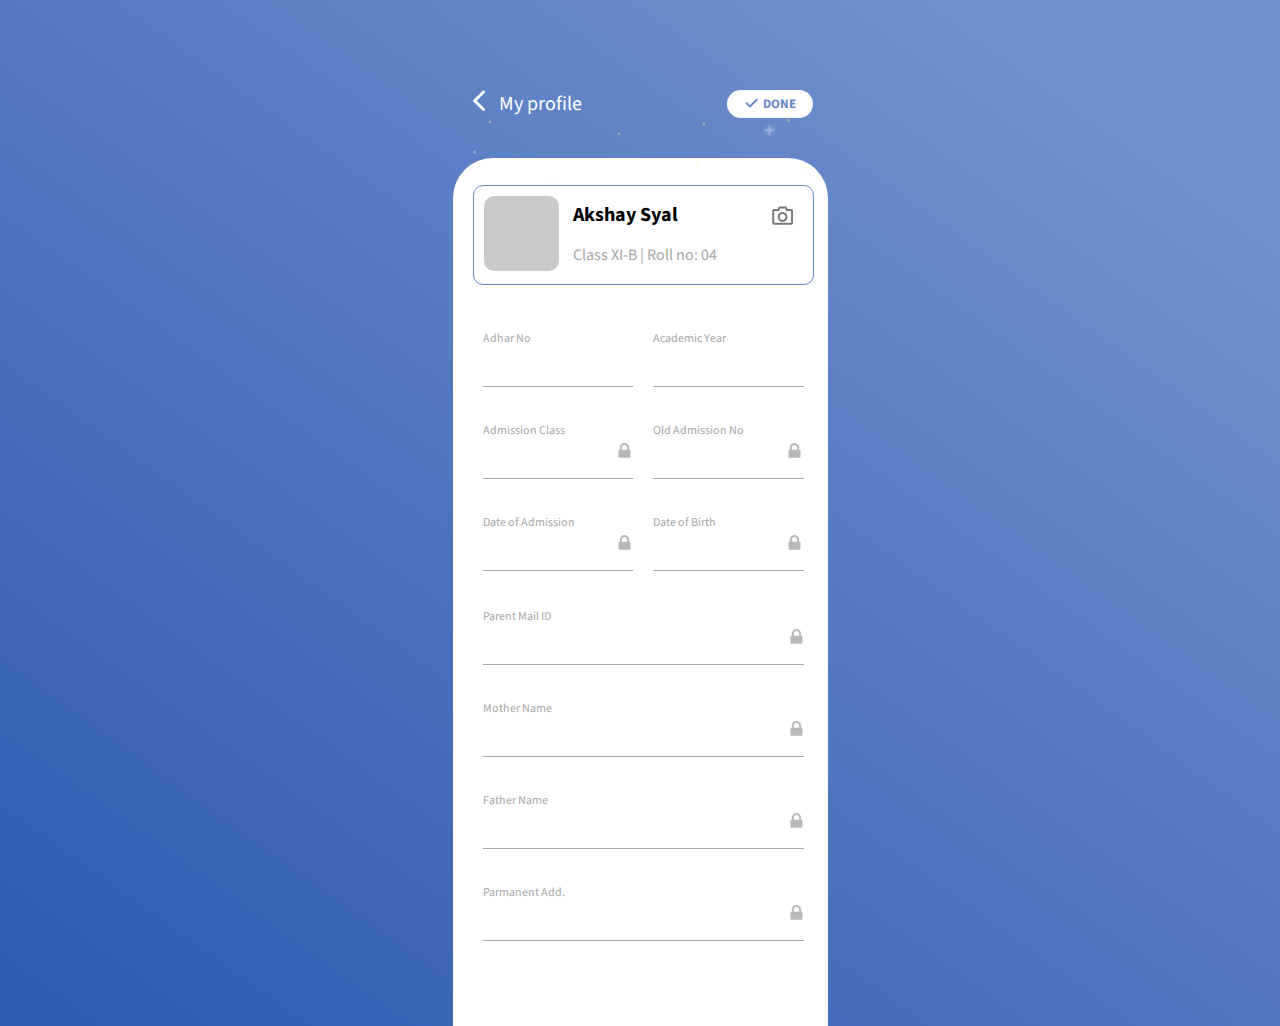
<file: index.html>
<!DOCTYPE html>
<html lang="es">
<head>
    <meta charset="UTF-8">
    <meta http-equiv="X-UA-Compatible" content="IE-edge">
    <meta name="viewport" content="width-device-width,initial-scale=1.0">
    
    <!--conexion de paginas -->
    <link rel="stylesheet" href="estilos/configuracionGlobal.css">
    <link rel="stylesheet" href="estilos/movil-profile.css">
    
    <!------------ FONTS -------------------->
    <link rel="preconnect" href="https://fonts.googleapis.com">
    <link rel="preconnect" href="https://fonts.gstatic.com" crossorigin>
    <link href="https://fonts.googleapis.com/css2?family=Source+Sans+Pro&display=swap" rel="stylesheet">
   

    <link href="https://fonts.googleapis.com/css2?family=Bebas+Neue&display=swap" rel="stylesheet">
    
    <link href="https://fonts.googleapis.com/css2?family=Source+Sans+Pro:wght@300;700&display=swap" rel="stylesheet">
    
    <title>My_Porfile</title>
    
</head>
<body>
    
    <div class="login-background"> 
       <section class="banner-login">
           <div class="banner__caja1">
                 <div class="banner__imagen">
                      <img src="img/ic_back.svg">
                 </div>

                  <div>
                      <h2> My profile</h2>
                  </div>

                    <div class="banner__year"><img src="img/ic_checked.svg">DONE
                    </div>          
            </div>
            
             <div class="imgaen">
                <img clas="banner__imgStar" src="img/imagenF.svg">
            </div>
            
       </section>
           
        <section class="Aplications">
           
            <div class="cajas">
               <div class="cajas__camara">
                   <div></div>
               </div>
              
               <div>
                   <h2>Akshay Syal</h2>
                   <h3>Class XI-B | Roll no: 04</h3>
               </div> 
               
               <div>
                   <img src="img/ic_camera.svg">
               </div>
           </div>
           
        <div class="cajas2">
            <form class="formulario">
                <label class="formulario__label">
                     Adhar No
                    <input type="text"  alt="lock" class="formulario">
                </label>
                
                <label class="formulario__label">
                    Admission Class
                     <img src="img/ic_lock.svg">
                    <input type="text" alt="lock">
                </label>
                
                <label class="formulario__label">
                    Date of Admission
                     <img src="img/ic_lock.svg">
                    <input type="text" alt="lock">
                </label>
                
               
            </form>
                
            <form class="formulario">
                 <label class="formulario__label">
                     Academic Year
                    <input type="email"  alt="lock" class="formulario">
                </label>
                
                <label class="formulario__label">
                    Old Admission No
                     <img src="img/ic_lock.svg">
                    <input type="text" alt="lock">
                </label>
                
                <label class="formulario__label">
                    Date of Birth
                     <img src="img/ic_lock.svg">
                    <input type="text" alt="lock">
                </label>
            </form>
            
        </div>
          
        <div>
            <form class="formulario2">
                 <label class="formulario__label2">
                    Parent Mail ID
                     <img src="img/ic_lock.svg">
                    <input type="text" alt="lock">
                </label>
                
                <label class="formulario__label2">
                    Mother Name
                     <img src="img/ic_lock.svg">
                    <input type="text" alt="lock">
                </label>
                
                <label class="formulario__label2">
                    Father Name
                     <img src="img/ic_lock.svg">
                    <input type="text" alt="lock">
                </label>
                
                <label class="formulario__label2">
                    Parmanent Add.
                     <img src="img/ic_lock.svg">
                    <input type="text" alt="lock">
                </label>
            </form>
        </div>
           
        </section>
        


    
        
    </div>
    
</body>
</html>
</file>
<file: estilos/configuracionGlobal.css>
*{
    margin: 0;
    padding: 0;
    box-sizing: border-box;
}
html{
    font-size: 10px;
    font-family: 'Source Sans Pro', sans-serif;
    /* font-family: 'Bebas Neue', cursive; */
}

:root{
    /* variables de color*/
    --azul1: #345FB4;
    --azul2: #6789CA;
    --azul3: #6688CA;
    --gris1: #313131;
    --gris2: #777777;
    --gris3: #A5A5A5;
    --gris4: #CACACA;
    --gris5: #F5F6FC;
  
    /* tamaños de fuente */
    --size-h1: 3.4rem;
    --size-h2: 2.6rem;
    --size-h3: 2rem;
    --size-parrafo: 1.6rem;
}

/*ESTRCUTURA DE LAS SECCIONES*/
Section{
    max-width: 37.5rem;
    height: auto;
    margin: auto;
/*    padding: 5.6rem 3rem;*/
    padding: 5rem 3rem;
    
    display: flex;
    flex-direction: column;
}
</file>
<file: estilos/movil-profile.css>
.login-background {
    background: linear-gradient(35.54deg, #2855AE -7.25%, #7292CF 90.75%);
    padding-top: 5rem;   
}
section{
    padding: 4rem 2rem;
}
 .banner__caja1{
    width: 34rem;
     
    display: flex;
    flex-direction: row;
    justify-content:space-between;
}
.banner-login h2 {
    color: #fff;
    font-size: var(--size-h3);
    font-weight: normal;
    margin-right: 13rem;
}


.banner__year{
    width: 8.6rem;
    height: 2.8rem;

    color: var(--azul3);
    font-size: 1.3rem;
    padding: 0.5rem 0.4rem 0.5rem 0.5rem;
    text-align: center;
    font-weight: bold;
    border-radius: 3rem;
    background-color: #fff;
    font-family: 'Source Sans Pro', sans-serif;
}
.imgaen img{
    position: absolute;
}
.banner__year img{
    align-content: center;
    margin-right: 0.5rem;
}

/***************************************/
.Aplications {
    background-color: #fff;
    border-radius: 4rem 4rem 0rem 0rem;  
    padding: 25rem 2rem;
}
.cajas{
  /*  width: 37.5rem;
    margin: auto;*/
    
    width: 34.1rem;
    height: 10rem;
    border: 0.1rem solid var(--azul2);
    border-radius: 1rem;
    
    display: flex;
    flex-direction: row;
    justify-content:space-between;

    position:absolute;
    top: 18.5rem;
}
.cajas2{
  /*  width: 37.5rem;
    margin: auto;*/

    width: 34.1rem;
    height: auto;
    
    display: flex;
    flex-direction: row;
    justify-content:space-between;

    position:absolute;
    top: 32rem;
}
.cajas__camara div{
    width: 7.5rem;
    height: 7.5rem;
    border-radius: 1rem;
    background-color: var(--gris4);
    margin: 1rem;
}
.cajas h2{
    font-size: var(--size-h3);
    font-weight: bold;
    font-family: 'Source Sans Pro', sans-serif;
}
.cajas h3{
    font-size: var(--size-parrafo);
    color: var(--gris3);
    font-weight: normal;
    font-family: 'Source Sans Pro', sans-serif;
}
.cajas h2,h3{
    margin-top: 1.5rem;
    margin-right: 3rem;
}
.cajas img{
    margin: 2rem;
}
/*************************************/

.formulario {
    width: 31.5rem;
    margin: auto;
    padding: 1rem;
    display: flex;
    flex-direction: column;
    
    position: relative;

}
.formulario2 {
    width: 31.5rem;
    margin: auto;
   
    display: flex;
    flex-direction: column;
    
    position: relative;
    top: 20rem;

}
.formulario__label {
    font-size: 1.2rem;
    color: var(--gris3);
    margin-bottom: 3.5rem;

    display: flex;
    flex-direction: column;
    
}
.formulario__label img{
    width: 1.3rem;
    height: 1.6;
    position: absolute;
  /*  margin: 2.5rem 0rem 0rem 14.5rem;*/
    margin: 2rem 0rem 0rem 13.5rem;
}
.formulario__label input {
    width: 100%;
    height: 4rem;
    border: none;
    border-bottom: 1px solid var(--gris3);
    outline: none;
    font-size: var(--size-parrafo);
}
/*****************************/

.formulario__label2 {
    font-size: 1.2rem;
    color: var(--gris3);
    margin-bottom: 3.5rem;

    display: flex;
    flex-direction: column;
    
}
.formulario__label2 img{
    width: 1.3rem;
    height: 1.6;
    position: absolute;
  /*  margin: 2.5rem 0rem 0rem 14.5rem;*/
    margin: 2rem 0rem 0rem 30.7rem;
}
.formulario__label2 input {
    width: 102%;
    height: 4rem;
    border: none;
    border-bottom: 1px solid var(--gris3);
    outline: none;
    font-size: var(--size-parrafo);
}
</file>
